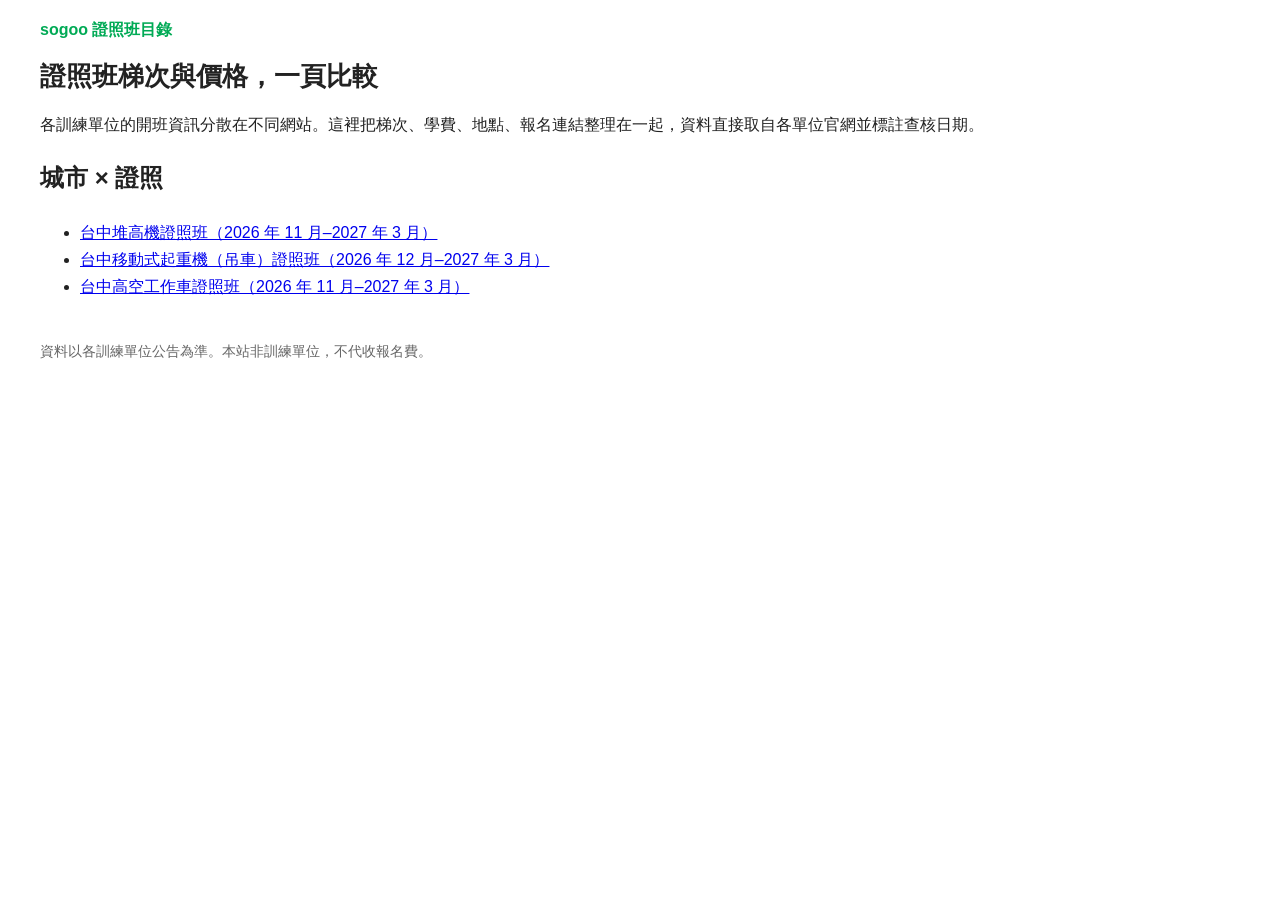
<file: index.html>
<!doctype html><html lang="zh-Hant-TW"><head><meta charset="utf-8"><meta name="viewport" content="width=device-width,initial-scale=1">
<title>sogoo 證照班目錄｜各單位梯次與價格比較</title>
<meta name="description" content="把各訓練單位的職安證照班梯次、價格、地點整理在同一頁比較。目前有台中堆高機、移動式起重機（吊車）證照班。">
<link rel="stylesheet" href="/style.css"></head><body>
<header><a href="/">sogoo 證照班目錄</a></header>
<h1>證照班梯次與價格，一頁比較</h1>
<p>各訓練單位的開班資訊分散在不同網站。這裡把梯次、學費、地點、報名連結整理在一起，資料直接取自各單位官網並標註查核日期。</p>
<h2>城市 × 證照</h2>
<ul><li><a href="/taichung/forklift/">台中堆高機證照班（2026 年 11 月–2027 年 3 月）</a></li>
<li><a href="/taichung/mobile-crane/">台中移動式起重機（吊車）證照班（2026 年 12 月–2027 年 3 月）</a></li>
<li><a href="/taichung/aerial-platform/">台中高空工作車證照班（2026 年 11 月–2027 年 3 月）</a></li></ul>
<footer>資料以各訓練單位公告為準。本站非訓練單位，不代收報名費。</footer>
</body></html>
</file>
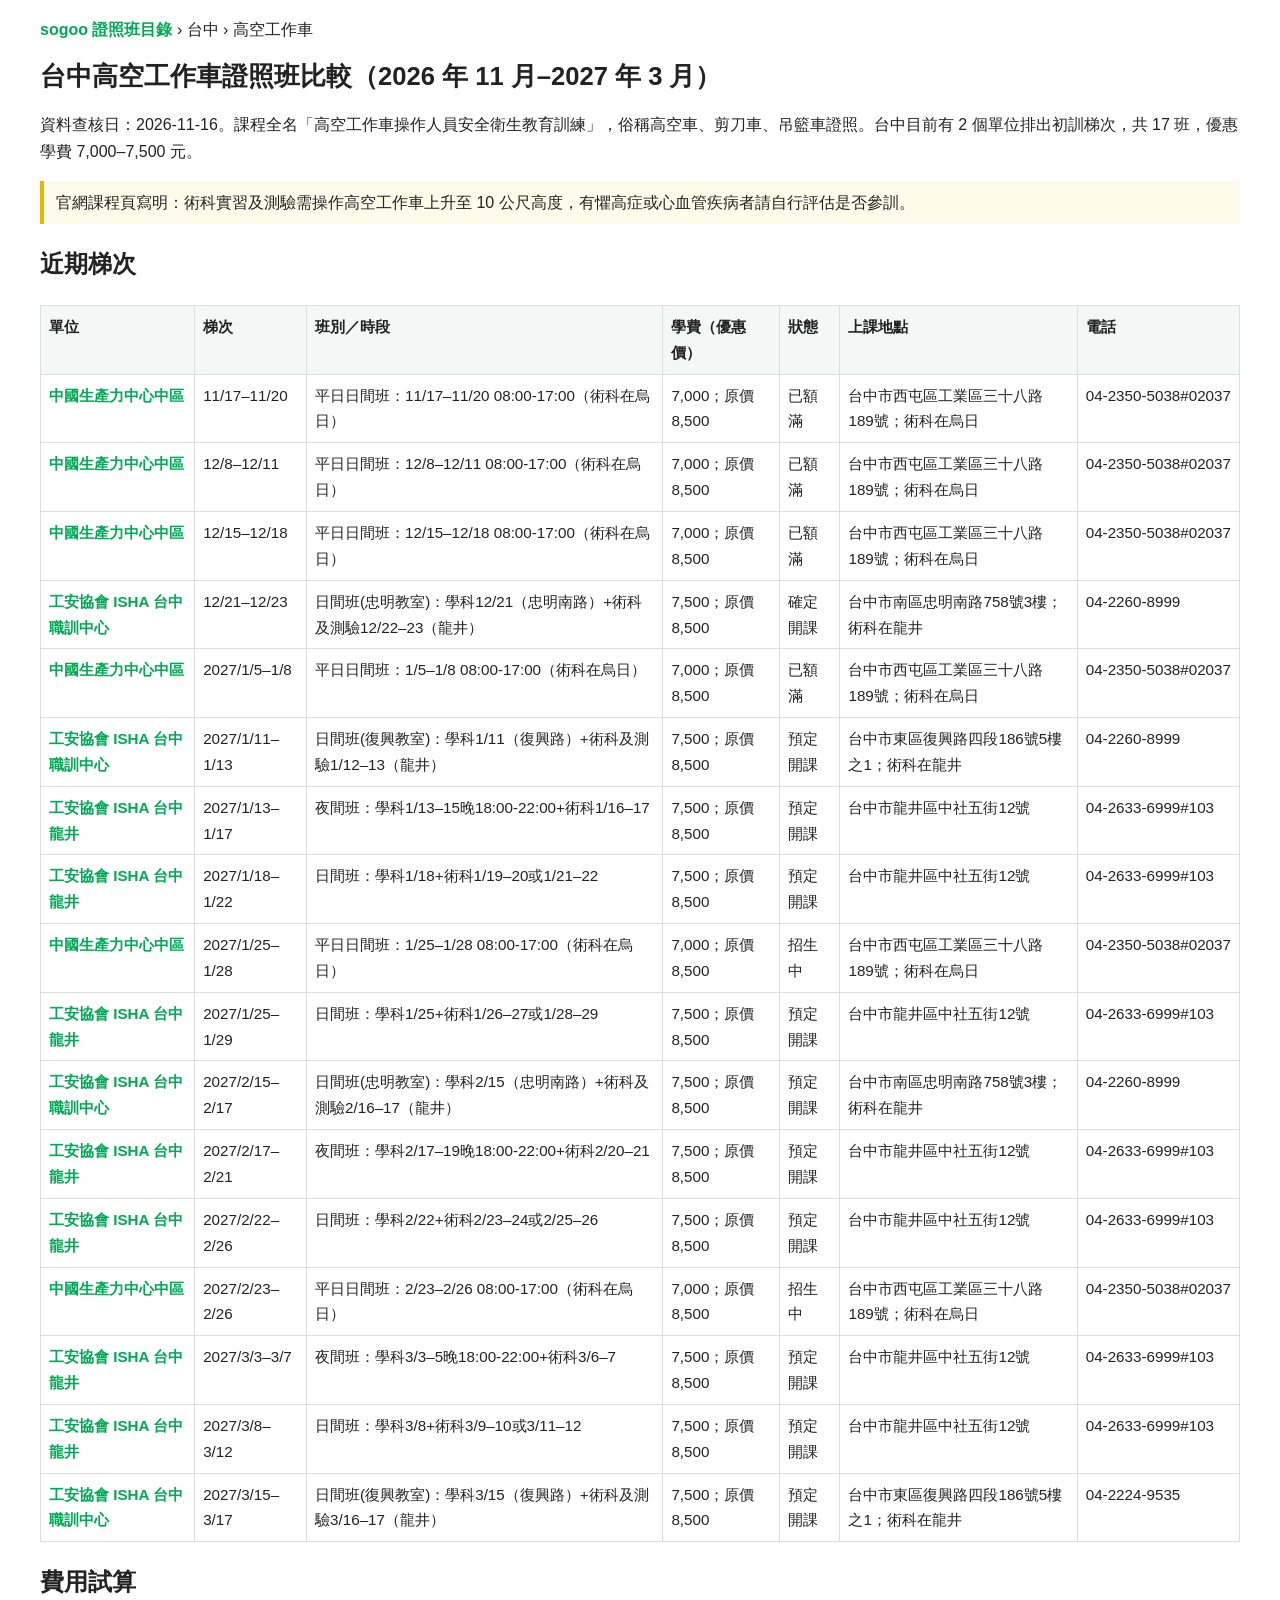
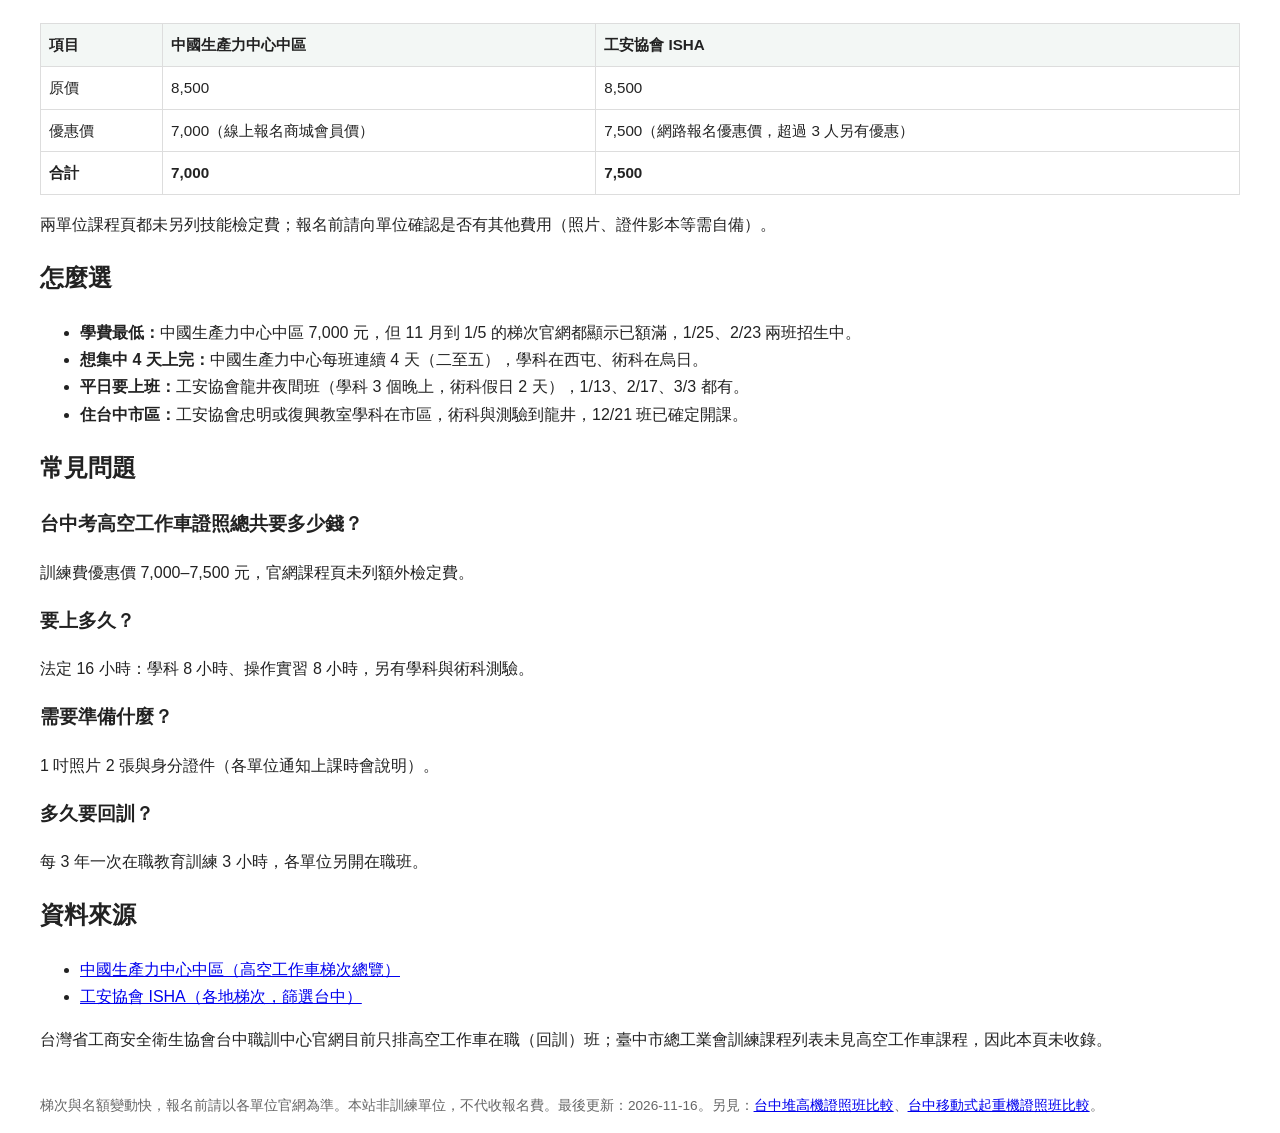
<file: taichung/aerial-platform/index.html>
<!doctype html><html lang="zh-Hant-TW"><head><meta charset="utf-8"><meta name="viewport" content="width=device-width,initial-scale=1">
<title>台中高空工作車證照班比較 2026–2027｜梯次、費用、地點｜sogoo</title>
<meta name="description" content="台中高空工作車操作人員訓練班梯次比較：中國生產力中心中區、工安協會 ISHA 台中。16 小時，優惠學費 7,000–7,500 元，結訓取得結業證書。">
<link rel="stylesheet" href="/style.css">
<script type="application/ld+json">{"@context":"https://schema.org","@type":"FAQPage","mainEntity":[
{"@type":"Question","name":"台中考高空工作車證照要多少錢？","acceptedAnswer":{"@type":"Answer","text":"訓練費優惠價約 7,000–7,500 元（原價 8,500 元）。官網課程頁未列另外的檢定費，結訓並通過學術科測驗後核發結業證書。"}},
{"@type":"Question","name":"高空工作車訓練班要上幾天？","acceptedAnswer":{"@type":"Answer","text":"法定 16 小時：學科 8 小時（含法規、構造、作業裝置）加操作實習 8 小時，另有學科與術科測驗。多數梯次 3–5 天上完。"}},
{"@type":"Question","name":"高空工作車多久要回訓？","acceptedAnswer":{"@type":"Answer","text":"在職教育訓練每 3 年需完成 3 小時，各單位另有開在職班，費用另計。"}}]}</script>
</head><body>
<header><a href="/">sogoo 證照班目錄</a> › 台中 › 高空工作車</header>
<h1>台中高空工作車證照班比較（2026 年 11 月–2027 年 3 月）</h1>
<p>資料查核日：2026-11-16。課程全名「高空工作車操作人員安全衛生教育訓練」，俗稱高空車、剪刀車、吊籃車證照。台中目前有 2 個單位排出初訓梯次，共 17 班，優惠學費 7,000–7,500 元。</p>
<p class="note">官網課程頁寫明：術科實習及測驗需操作高空工作車上升至 10 公尺高度，有懼高症或心血管疾病者請自行評估是否參訓。</p>
<h2>近期梯次</h2>
<div class="wrap"><table>
<thead><tr><th>單位</th><th>梯次</th><th>班別／時段</th><th>學費（優惠價）</th><th>狀態</th><th>上課地點</th><th>電話</th></tr></thead>
<tbody>
<tr><td><a href="https://store.cpc.org.tw/train/contents/TD4016" target="_blank" rel="noopener nofollow" title="開啟中國生產力中心中區官網課程頁">中國生產力中心中區</a></td><td>11/17–11/20</td><td>平日日間班：11/17–11/20 08:00-17:00（術科在烏日）</td><td>7,000；原價 8,500</td><td>已額滿</td><td>台中市西屯區工業區三十八路189號；術科在烏日</td><td>04-2350-5038#02037</td></tr>
<tr><td><a href="https://store.cpc.org.tw/train/contents/TD4017" target="_blank" rel="noopener nofollow" title="開啟中國生產力中心中區官網課程頁">中國生產力中心中區</a></td><td>12/8–12/11</td><td>平日日間班：12/8–12/11 08:00-17:00（術科在烏日）</td><td>7,000；原價 8,500</td><td>已額滿</td><td>台中市西屯區工業區三十八路189號；術科在烏日</td><td>04-2350-5038#02037</td></tr>
<tr><td><a href="https://store.cpc.org.tw/train/contents/TD8169" target="_blank" rel="noopener nofollow" title="開啟中國生產力中心中區官網課程頁">中國生產力中心中區</a></td><td>12/15–12/18</td><td>平日日間班：12/15–12/18 08:00-17:00（術科在烏日）</td><td>7,000；原價 8,500</td><td>已額滿</td><td>台中市西屯區工業區三十八路189號；術科在烏日</td><td>04-2350-5038#02037</td></tr>
<tr><td><a href="https://isha.org.tw/Msite/tech/serch_inner.aspx?WorkLogID=11407H001049" target="_blank" rel="noopener nofollow" title="開啟工安協會 ISHA 台中職訓中心官網課程頁">工安協會 ISHA 台中職訓中心</a></td><td>12/21–12/23</td><td>日間班(忠明教室)：學科12/21（忠明南路）+術科及測驗12/22–23（龍井）</td><td>7,500；原價 8,500</td><td>確定開課</td><td>台中市南區忠明南路758號3樓；術科在龍井</td><td>04-2260-8999</td></tr>
<tr><td><a href="https://store.cpc.org.tw/train/contents/TD8691" target="_blank" rel="noopener nofollow" title="開啟中國生產力中心中區官網課程頁">中國生產力中心中區</a></td><td>2027/1/5–1/8</td><td>平日日間班：1/5–1/8 08:00-17:00（術科在烏日）</td><td>7,000；原價 8,500</td><td>已額滿</td><td>台中市西屯區工業區三十八路189號；術科在烏日</td><td>04-2350-5038#02037</td></tr>
<tr><td><a href="https://isha.org.tw/Msite/tech/serch_inner.aspx?WorkLogID=11507H001028" target="_blank" rel="noopener nofollow" title="開啟工安協會 ISHA 台中職訓中心官網課程頁">工安協會 ISHA 台中職訓中心</a></td><td>2027/1/11–1/13</td><td>日間班(復興教室)：學科1/11（復興路）+術科及測驗1/12–13（龍井）</td><td>7,500；原價 8,500</td><td>預定開課</td><td>台中市東區復興路四段186號5樓之1；術科在龍井</td><td>04-2260-8999</td></tr>
<tr><td><a href="https://isha.org.tw/Msite/tech/serch_inner.aspx?WorkLogID=11507Y001109" target="_blank" rel="noopener nofollow" title="開啟工安協會 ISHA 台中龍井官網課程頁">工安協會 ISHA 台中龍井</a></td><td>2027/1/13–1/17</td><td>夜間班：學科1/13–15晚18:00-22:00+術科1/16–17</td><td>7,500；原價 8,500</td><td>預定開課</td><td>台中市龍井區中社五街12號</td><td>04-2633-6999#103</td></tr>
<tr><td><a href="https://isha.org.tw/Msite/tech/serch_inner.aspx?WorkLogID=11507Y001074" target="_blank" rel="noopener nofollow" title="開啟工安協會 ISHA 台中龍井官網課程頁">工安協會 ISHA 台中龍井</a></td><td>2027/1/18–1/22</td><td>日間班：學科1/18+術科1/19–20或1/21–22</td><td>7,500；原價 8,500</td><td>預定開課</td><td>台中市龍井區中社五街12號</td><td>04-2633-6999#103</td></tr>
<tr><td><a href="https://store.cpc.org.tw/train/contents/TD8696" target="_blank" rel="noopener nofollow" title="開啟中國生產力中心中區官網課程頁">中國生產力中心中區</a></td><td>2027/1/25–1/28</td><td>平日日間班：1/25–1/28 08:00-17:00（術科在烏日）</td><td>7,000；原價 8,500</td><td>招生中</td><td>台中市西屯區工業區三十八路189號；術科在烏日</td><td>04-2350-5038#02037</td></tr>
<tr><td><a href="https://isha.org.tw/Msite/tech/serch_inner.aspx?WorkLogID=11507Y001075" target="_blank" rel="noopener nofollow" title="開啟工安協會 ISHA 台中龍井官網課程頁">工安協會 ISHA 台中龍井</a></td><td>2027/1/25–1/29</td><td>日間班：學科1/25+術科1/26–27或1/28–29</td><td>7,500；原價 8,500</td><td>預定開課</td><td>台中市龍井區中社五街12號</td><td>04-2633-6999#103</td></tr>
<tr><td><a href="https://isha.org.tw/Msite/tech/serch_inner.aspx?WorkLogID=11507H001029" target="_blank" rel="noopener nofollow" title="開啟工安協會 ISHA 台中職訓中心官網課程頁">工安協會 ISHA 台中職訓中心</a></td><td>2027/2/15–2/17</td><td>日間班(忠明教室)：學科2/15（忠明南路）+術科及測驗2/16–17（龍井）</td><td>7,500；原價 8,500</td><td>預定開課</td><td>台中市南區忠明南路758號3樓；術科在龍井</td><td>04-2260-8999</td></tr>
<tr><td><a href="https://isha.org.tw/Msite/tech/serch_inner.aspx?WorkLogID=11507Y001106" target="_blank" rel="noopener nofollow" title="開啟工安協會 ISHA 台中龍井官網課程頁">工安協會 ISHA 台中龍井</a></td><td>2027/2/17–2/21</td><td>夜間班：學科2/17–19晚18:00-22:00+術科2/20–21</td><td>7,500；原價 8,500</td><td>預定開課</td><td>台中市龍井區中社五街12號</td><td>04-2633-6999#103</td></tr>
<tr><td><a href="https://isha.org.tw/Msite/tech/serch_inner.aspx?WorkLogID=11507Y001081" target="_blank" rel="noopener nofollow" title="開啟工安協會 ISHA 台中龍井官網課程頁">工安協會 ISHA 台中龍井</a></td><td>2027/2/22–2/26</td><td>日間班：學科2/22+術科2/23–24或2/25–26</td><td>7,500；原價 8,500</td><td>預定開課</td><td>台中市龍井區中社五街12號</td><td>04-2633-6999#103</td></tr>
<tr><td><a href="https://store.cpc.org.tw/train/contents/TD8698" target="_blank" rel="noopener nofollow" title="開啟中國生產力中心中區官網課程頁">中國生產力中心中區</a></td><td>2027/2/23–2/26</td><td>平日日間班：2/23–2/26 08:00-17:00（術科在烏日）</td><td>7,000；原價 8,500</td><td>招生中</td><td>台中市西屯區工業區三十八路189號；術科在烏日</td><td>04-2350-5038#02037</td></tr>
<tr><td><a href="https://isha.org.tw/Msite/tech/serch_inner.aspx?WorkLogID=11507Y001110" target="_blank" rel="noopener nofollow" title="開啟工安協會 ISHA 台中龍井官網課程頁">工安協會 ISHA 台中龍井</a></td><td>2027/3/3–3/7</td><td>夜間班：學科3/3–5晚18:00-22:00+術科3/6–7</td><td>7,500；原價 8,500</td><td>預定開課</td><td>台中市龍井區中社五街12號</td><td>04-2633-6999#103</td></tr>
<tr><td><a href="https://isha.org.tw/Msite/tech/serch_inner.aspx?WorkLogID=11507Y001084" target="_blank" rel="noopener nofollow" title="開啟工安協會 ISHA 台中龍井官網課程頁">工安協會 ISHA 台中龍井</a></td><td>2027/3/8–3/12</td><td>日間班：學科3/8+術科3/9–10或3/11–12</td><td>7,500；原價 8,500</td><td>預定開課</td><td>台中市龍井區中社五街12號</td><td>04-2633-6999#103</td></tr>
<tr><td><a href="https://isha.org.tw/Msite/tech/serch_inner.aspx?WorkLogID=11607H001001" target="_blank" rel="noopener nofollow" title="開啟工安協會 ISHA 台中職訓中心官網課程頁">工安協會 ISHA 台中職訓中心</a></td><td>2027/3/15–3/17</td><td>日間班(復興教室)：學科3/15（復興路）+術科及測驗3/16–17（龍井）</td><td>7,500；原價 8,500</td><td>預定開課</td><td>台中市東區復興路四段186號5樓之1；術科在龍井</td><td>04-2224-9535</td></tr>
</tbody></table></div>
<h2>費用試算</h2>
<div class="wrap"><table>
<thead><tr><th>項目</th><th>中國生產力中心中區</th><th>工安協會 ISHA</th></tr></thead>
<tbody>
<tr><td>原價</td><td>8,500</td><td>8,500</td></tr>
<tr><td>優惠價</td><td>7,000（線上報名商城會員價）</td><td>7,500（網路報名優惠價，超過 3 人另有優惠）</td></tr>
<tr><td><strong>合計</strong></td><td><strong>7,000</strong></td><td><strong>7,500</strong></td></tr>
</tbody></table></div>
<p>兩單位課程頁都未另列技能檢定費；報名前請向單位確認是否有其他費用（照片、證件影本等需自備）。</p>
<h2>怎麼選</h2>
<ul>
<li><strong>學費最低：</strong>中國生產力中心中區 7,000 元，但 11 月到 1/5 的梯次官網都顯示已額滿，1/25、2/23 兩班招生中。</li>
<li><strong>想集中 4 天上完：</strong>中國生產力中心每班連續 4 天（二至五），學科在西屯、術科在烏日。</li>
<li><strong>平日要上班：</strong>工安協會龍井夜間班（學科 3 個晚上，術科假日 2 天），1/13、2/17、3/3 都有。</li>
<li><strong>住台中市區：</strong>工安協會忠明或復興教室學科在市區，術科與測驗到龍井，12/21 班已確定開課。</li>
</ul>
<h2>常見問題</h2>
<h3>台中考高空工作車證照總共要多少錢？</h3><p>訓練費優惠價 7,000–7,500 元，官網課程頁未列額外檢定費。</p>
<h3>要上多久？</h3><p>法定 16 小時：學科 8 小時、操作實習 8 小時，另有學科與術科測驗。</p>
<h3>需要準備什麼？</h3><p>1 吋照片 2 張與身分證件（各單位通知上課時會說明）。</p>
<h3>多久要回訓？</h3><p>每 3 年一次在職教育訓練 3 小時，各單位另開在職班。</p>
<h2>資料來源</h2>
<ul>
<li><a href="https://tc.cpc.org.tw/classcategorygroup/content/91" rel="nofollow">中國生產力中心中區（高空工作車梯次總覽）</a></li>
<li><a href="https://isha.org.tw/Msite/tech/tech_lesson_info.aspx?NO=MDcwMDE4" rel="nofollow">工安協會 ISHA（各地梯次，篩選台中）</a></li>
</ul>
<p>台灣省工商安全衛生協會台中職訓中心官網目前只排高空工作車在職（回訓）班；臺中市總工業會訓練課程列表未見高空工作車課程，因此本頁未收錄。</p>
<footer>梯次與名額變動快，報名前請以各單位官網為準。本站非訓練單位，不代收報名費。最後更新：2026-11-16。另見：<a href="/taichung/forklift/">台中堆高機證照班比較</a>、<a href="/taichung/mobile-crane/">台中移動式起重機證照班比較</a>。</footer>
</body></html>
</file>
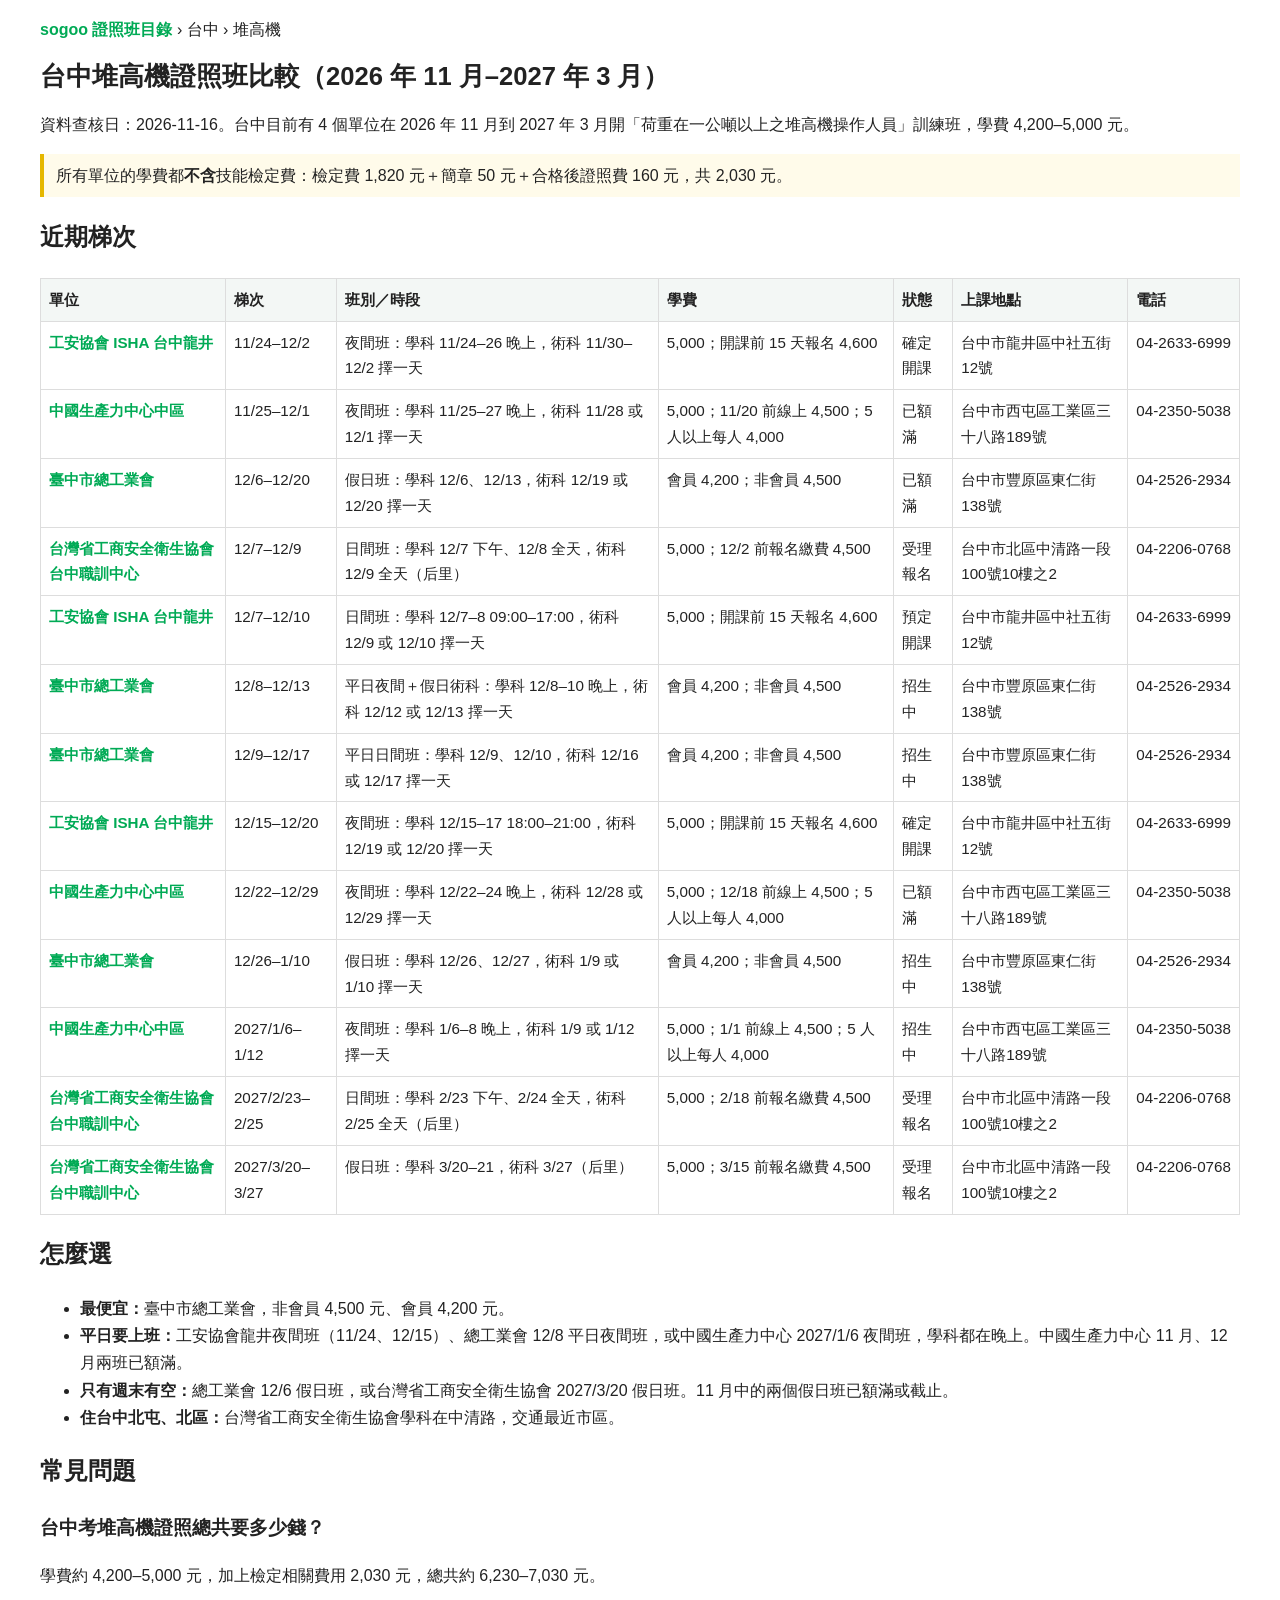
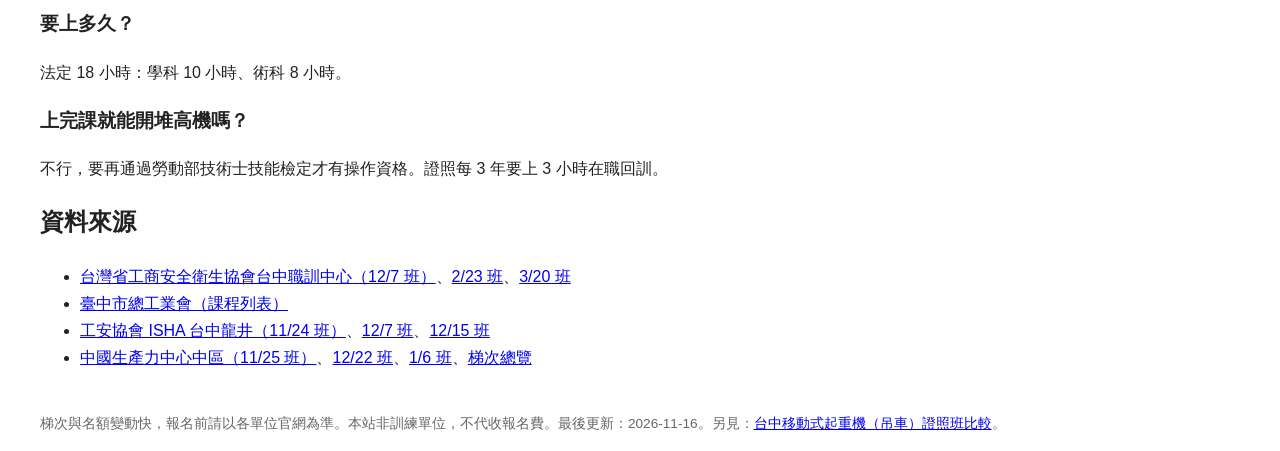
<file: taichung/forklift/index.html>
<!doctype html><html lang="zh-Hant-TW"><head><meta charset="utf-8"><meta name="viewport" content="width=device-width,initial-scale=1">
<title>台中堆高機證照班比較 2026–2027｜梯次、費用、地點｜sogoo</title>
<meta name="description" content="台中堆高機證照班 2026 年 11 月–2027 年 3 月梯次比較：中國生產力中心、臺中市總工業會、工安協會、台灣省工商安全衛生協會。學費 4,200–5,000 元，另加檢定費 2,030 元。">
<link rel="stylesheet" href="/style.css">
<script type="application/ld+json">{"@context":"https://schema.org","@type":"FAQPage","mainEntity":[
{"@type":"Question","name":"台中考堆高機證照總共要多少錢？","acceptedAnswer":{"@type":"Answer","text":"訓練費約 4,200–5,000 元，另需技能檢定費 1,820 元、簡章 50 元、合格後證照費 160 元，合計約 6,230–7,030 元。"}},
{"@type":"Question","name":"堆高機證照班要上多久？","acceptedAnswer":{"@type":"Answer","text":"法定 18 小時：學科 10 小時、術科實習 8 小時。夜間班通常學科 3 個晚上加術科 1 天；假日班約 2–3 個週末。"}},
{"@type":"Question","name":"上完課就可以開堆高機嗎？","acceptedAnswer":{"@type":"Answer","text":"不行。結訓取得期滿證明後，還要通過技術士技能檢定，才具操作資格。"}}]}</script>
</head><body>
<header><a href="/">sogoo 證照班目錄</a> › 台中 › 堆高機</header>
<h1>台中堆高機證照班比較（2026 年 11 月–2027 年 3 月）</h1>
<p>資料查核日：2026-11-16。台中目前有 4 個單位在 2026 年 11 月到 2027 年 3 月開「荷重在一公噸以上之堆高機操作人員」訓練班，學費 4,200–5,000 元。</p>
<p class="note">所有單位的學費都<strong>不含</strong>技能檢定費：檢定費 1,820 元＋簡章 50 元＋合格後證照費 160 元，共 2,030 元。</p>
<h2>近期梯次</h2>
<div class="wrap"><table>
<thead><tr><th>單位</th><th>梯次</th><th>班別／時段</th><th>學費</th><th>狀態</th><th>上課地點</th><th>電話</th></tr></thead>
<tbody>
<tr><td><a href="https://isha.org.tw/Msite/tech/serch_inner.aspx?WorkLogID=11507Y001019" target="_blank" rel="noopener nofollow" title="開啟工安協會 ISHA 台中龍井官網課程頁">工安協會 ISHA 台中龍井</a></td><td>11/24–12/2</td><td>夜間班：學科 11/24–26 晚上，術科 11/30–12/2 擇一天</td><td>5,000；開課前 15 天報名 4,600</td><td>確定開課</td><td>台中市龍井區中社五街12號</td><td>04-2633-6999</td></tr>
<tr><td><a href="https://store.cpc.org.tw/train/contents/TD7375" target="_blank" rel="noopener nofollow" title="開啟中國生產力中心中區官網課程頁">中國生產力中心中區</a></td><td>11/25–12/1</td><td>夜間班：學科 11/25–27 晚上，術科 11/28 或 12/1 擇一天</td><td>5,000；11/20 前線上 4,500；5 人以上每人 4,000</td><td>已額滿</td><td>台中市西屯區工業區三十八路189號</td><td>04-2350-5038</td></tr>
<tr><td><a href="https://www.thiu.org.tw/classes/5" target="_blank" rel="noopener nofollow" title="開啟臺中市總工業會官網課程頁">臺中市總工業會</a></td><td>12/6–12/20</td><td>假日班：學科 12/6、12/13，術科 12/19 或 12/20 擇一天</td><td>會員 4,200；非會員 4,500</td><td>已額滿</td><td>台中市豐原區東仁街138號</td><td>04-2526-2934</td></tr>
<tr><td><a href="https://www.tpic.yuhsine.com/ClassSignUp.aspx?CNo=156883" target="_blank" rel="noopener nofollow" title="開啟台灣省工商安全衛生協會台中職訓中心官網課程頁">台灣省工商安全衛生協會台中職訓中心</a></td><td>12/7–12/9</td><td>日間班：學科 12/7 下午、12/8 全天，術科 12/9 全天（后里）</td><td>5,000；12/2 前報名繳費 4,500</td><td>受理報名</td><td>台中市北區中清路一段100號10樓之2</td><td>04-2206-0768</td></tr>
<tr><td><a href="https://isha.org.tw/Msite/tech/serch_inner.aspx?WorkLogID=11507Y001012" target="_blank" rel="noopener nofollow" title="開啟工安協會 ISHA 台中龍井官網課程頁">工安協會 ISHA 台中龍井</a></td><td>12/7–12/10</td><td>日間班：學科 12/7–8 09:00–17:00，術科 12/9 或 12/10 擇一天</td><td>5,000；開課前 15 天報名 4,600</td><td>預定開課</td><td>台中市龍井區中社五街12號</td><td>04-2633-6999</td></tr>
<tr><td><a href="https://www.thiu.org.tw/classes/40" target="_blank" rel="noopener nofollow" title="開啟臺中市總工業會官網課程頁">臺中市總工業會</a></td><td>12/8–12/13</td><td>平日夜間＋假日術科：學科 12/8–10 晚上，術科 12/12 或 12/13 擇一天</td><td>會員 4,200；非會員 4,500</td><td>招生中</td><td>台中市豐原區東仁街138號</td><td>04-2526-2934</td></tr>
<tr><td><a href="https://www.thiu.org.tw/classes/12" target="_blank" rel="noopener nofollow" title="開啟臺中市總工業會官網課程頁">臺中市總工業會</a></td><td>12/9–12/17</td><td>平日日間班：學科 12/9、12/10，術科 12/16 或 12/17 擇一天</td><td>會員 4,200；非會員 4,500</td><td>招生中</td><td>台中市豐原區東仁街138號</td><td>04-2526-2934</td></tr>
<tr><td><a href="https://isha.org.tw/Msite/tech/serch_inner.aspx?WorkLogID=11507Y001020" target="_blank" rel="noopener nofollow" title="開啟工安協會 ISHA 台中龍井官網課程頁">工安協會 ISHA 台中龍井</a></td><td>12/15–12/20</td><td>夜間班：學科 12/15–17 18:00–21:00，術科 12/19 或 12/20 擇一天</td><td>5,000；開課前 15 天報名 4,600</td><td>確定開課</td><td>台中市龍井區中社五街12號</td><td>04-2633-6999</td></tr>
<tr><td><a href="https://store.cpc.org.tw/train/contents/TD7859" target="_blank" rel="noopener nofollow" title="開啟中國生產力中心中區官網課程頁">中國生產力中心中區</a></td><td>12/22–12/29</td><td>夜間班：學科 12/22–24 晚上，術科 12/28 或 12/29 擇一天</td><td>5,000；12/18 前線上 4,500；5 人以上每人 4,000</td><td>已額滿</td><td>台中市西屯區工業區三十八路189號</td><td>04-2350-5038</td></tr>
<tr><td><a href="https://www.thiu.org.tw/classes/208" target="_blank" rel="noopener nofollow" title="開啟臺中市總工業會官網課程頁">臺中市總工業會</a></td><td>12/26–1/10</td><td>假日班：學科 12/26、12/27，術科 1/9 或 1/10 擇一天</td><td>會員 4,200；非會員 4,500</td><td>招生中</td><td>台中市豐原區東仁街138號</td><td>04-2526-2934</td></tr>
<tr><td><a href="https://store.cpc.org.tw/train/contents/TD8650" target="_blank" rel="noopener nofollow" title="開啟中國生產力中心中區官網課程頁">中國生產力中心中區</a></td><td>2027/1/6–1/12</td><td>夜間班：學科 1/6–8 晚上，術科 1/9 或 1/12 擇一天</td><td>5,000；1/1 前線上 4,500；5 人以上每人 4,000</td><td>招生中</td><td>台中市西屯區工業區三十八路189號</td><td>04-2350-5038</td></tr>
<tr><td><a href="https://www.tpic.yuhsine.com/ClassSignUp.aspx?CNo=157032" target="_blank" rel="noopener nofollow" title="開啟台灣省工商安全衛生協會台中職訓中心官網課程頁">台灣省工商安全衛生協會台中職訓中心</a></td><td>2027/2/23–2/25</td><td>日間班：學科 2/23 下午、2/24 全天，術科 2/25 全天（后里）</td><td>5,000；2/18 前報名繳費 4,500</td><td>受理報名</td><td>台中市北區中清路一段100號10樓之2</td><td>04-2206-0768</td></tr>
<tr><td><a href="https://www.tpic.yuhsine.com/ClassSignUp.aspx?CNo=157071" target="_blank" rel="noopener nofollow" title="開啟台灣省工商安全衛生協會台中職訓中心官網課程頁">台灣省工商安全衛生協會台中職訓中心</a></td><td>2027/3/20–3/27</td><td>假日班：學科 3/20–21，術科 3/27（后里）</td><td>5,000；3/15 前報名繳費 4,500</td><td>受理報名</td><td>台中市北區中清路一段100號10樓之2</td><td>04-2206-0768</td></tr>
</tbody></table></div>
<h2>怎麼選</h2>
<ul>
<li><strong>最便宜：</strong>臺中市總工業會，非會員 4,500 元、會員 4,200 元。</li>
<li><strong>平日要上班：</strong>工安協會龍井夜間班（11/24、12/15）、總工業會 12/8 平日夜間班，或中國生產力中心 2027/1/6 夜間班，學科都在晚上。中國生產力中心 11 月、12 月兩班已額滿。</li>
<li><strong>只有週末有空：</strong>總工業會 12/6 假日班，或台灣省工商安全衛生協會 2027/3/20 假日班。11 月中的兩個假日班已額滿或截止。</li>
<li><strong>住台中北屯、北區：</strong>台灣省工商安全衛生協會學科在中清路，交通最近市區。</li>
</ul>
<h2>常見問題</h2>
<h3>台中考堆高機證照總共要多少錢？</h3><p>學費約 4,200–5,000 元，加上檢定相關費用 2,030 元，總共約 6,230–7,030 元。</p>
<h3>要上多久？</h3><p>法定 18 小時：學科 10 小時、術科 8 小時。</p>
<h3>上完課就能開堆高機嗎？</h3><p>不行，要再通過勞動部技術士技能檢定才有操作資格。證照每 3 年要上 3 小時在職回訓。</p>
<h2>資料來源</h2>
<ul>
<li><a href="https://www.tpic.yuhsine.com/ClassSignUp.aspx?CNo=156883" rel="nofollow">台灣省工商安全衛生協會台中職訓中心（12/7 班）</a>、<a href="https://www.tpic.yuhsine.com/ClassSignUp.aspx?CNo=157032" rel="nofollow">2/23 班</a>、<a href="https://www.tpic.yuhsine.com/ClassSignUp.aspx?CNo=157071" rel="nofollow">3/20 班</a></li>
<li><a href="https://www.thiu.org.tw/class.php?type=1" rel="nofollow">臺中市總工業會（課程列表）</a></li>
<li><a href="https://isha.org.tw/Msite/tech/serch_inner.aspx?WorkLogID=11507Y001019" rel="nofollow">工安協會 ISHA 台中龍井（11/24 班）</a>、<a href="https://isha.org.tw/Msite/tech/serch_inner.aspx?WorkLogID=11507Y001012" rel="nofollow">12/7 班</a>、<a href="https://isha.org.tw/Msite/tech/serch_inner.aspx?WorkLogID=11507Y001020" rel="nofollow">12/15 班</a></li>
<li><a href="https://store.cpc.org.tw/train/contents/TD7375" rel="nofollow">中國生產力中心中區（11/25 班）</a>、<a href="https://store.cpc.org.tw/train/contents/TD7859" rel="nofollow">12/22 班</a>、<a href="https://store.cpc.org.tw/train/contents/TD8650" rel="nofollow">1/6 班</a>、<a href="https://tc.cpc.org.tw/classcategorygroup/content/85" rel="nofollow">梯次總覽</a></li>
</ul>
<footer>梯次與名額變動快，報名前請以各單位官網為準。本站非訓練單位，不代收報名費。最後更新：2026-11-16。另見：<a href="/taichung/mobile-crane/">台中移動式起重機（吊車）證照班比較</a>。</footer>
</body></html>
</file>
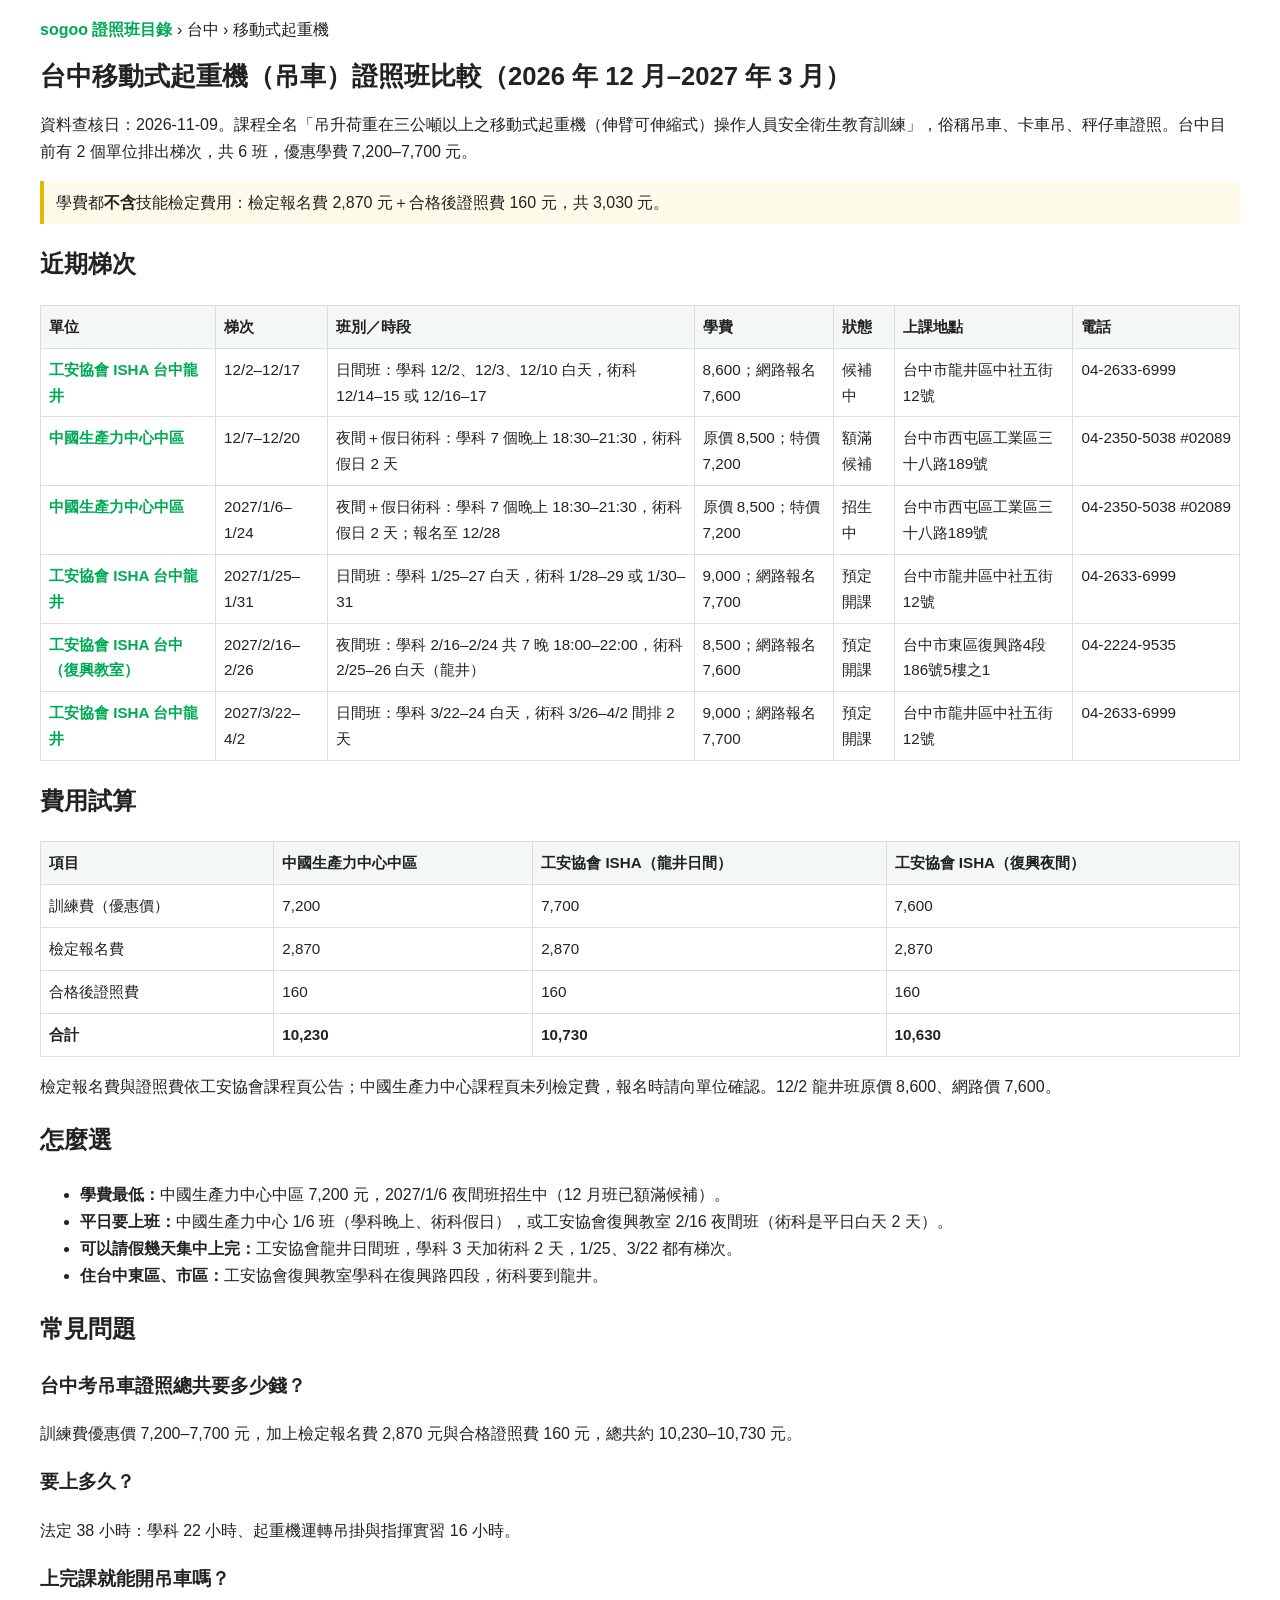
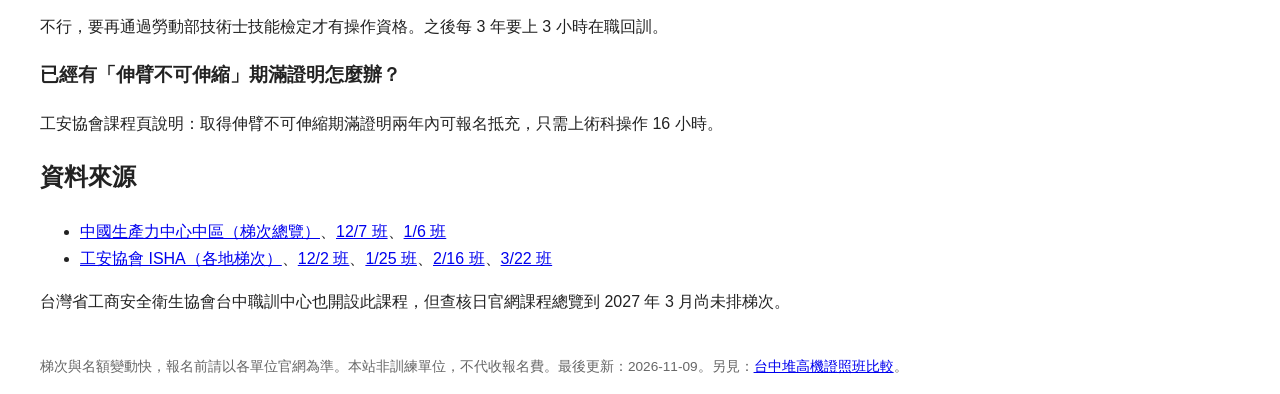
<file: taichung/mobile-crane/index.html>
<!doctype html><html lang="zh-Hant-TW"><head><meta charset="utf-8"><meta name="viewport" content="width=device-width,initial-scale=1">
<title>台中移動式起重機（吊車）證照班比較 2026–2027｜梯次、費用、地點｜sogoo</title>
<meta name="description" content="台中三公噸以上移動式起重機（吊車）操作人員訓練班梯次比較：中國生產力中心中區、工安協會 ISHA 台中。38 小時，學費 7,200–7,700 元，另加檢定費 2,870 元與證照費 160 元。">
<link rel="stylesheet" href="/style.css">
<script type="application/ld+json">{"@context":"https://schema.org","@type":"FAQPage","mainEntity":[
{"@type":"Question","name":"台中考移動式起重機（吊車）證照總共要多少錢？","acceptedAnswer":{"@type":"Answer","text":"訓練費約 7,200–7,700 元（優惠價），另需技能檢定報名費 2,870 元、合格後證照費 160 元，合計約 10,230–10,730 元。"}},
{"@type":"Question","name":"移動式起重機訓練班要上多久？","acceptedAnswer":{"@type":"Answer","text":"法定 38 小時：學科 22 小時、起重機運轉吊掛與指揮實習 16 小時。夜間班通常學科 7 個晚上加術科 2 天；日間班學科 3 天加術科 2 天。"}},
{"@type":"Question","name":"上完課就可以開吊車嗎？","acceptedAnswer":{"@type":"Answer","text":"不行。結訓取得期滿證明後，還要通過勞動部技術士技能檢定，才具三公噸以上移動式起重機操作資格。"}}]}</script>
</head><body>
<header><a href="/">sogoo 證照班目錄</a> › 台中 › 移動式起重機</header>
<h1>台中移動式起重機（吊車）證照班比較（2026 年 12 月–2027 年 3 月）</h1>
<p>資料查核日：2026-11-09。課程全名「吊升荷重在三公噸以上之移動式起重機（伸臂可伸縮式）操作人員安全衛生教育訓練」，俗稱吊車、卡車吊、秤仔車證照。台中目前有 2 個單位排出梯次，共 6 班，優惠學費 7,200–7,700 元。</p>
<p class="note">學費都<strong>不含</strong>技能檢定費用：檢定報名費 2,870 元＋合格後證照費 160 元，共 3,030 元。</p>
<h2>近期梯次</h2>
<div class="wrap"><table>
<thead><tr><th>單位</th><th>梯次</th><th>班別／時段</th><th>學費</th><th>狀態</th><th>上課地點</th><th>電話</th></tr></thead>
<tbody>
<tr><td><a href="https://isha.org.tw/Msite/tech/serch_inner.aspx?WorkLogID=11506Y001041" target="_blank" rel="noopener nofollow" title="開啟工安協會 ISHA 台中龍井官網課程頁">工安協會 ISHA 台中龍井</a></td><td>12/2–12/17</td><td>日間班：學科 12/2、12/3、12/10 白天，術科 12/14–15 或 12/16–17</td><td>8,600；網路報名 7,600</td><td>候補中</td><td>台中市龍井區中社五街12號</td><td>04-2633-6999</td></tr>
<tr><td><a href="https://store.cpc.org.tw/train/contents/TD7729" target="_blank" rel="noopener nofollow" title="開啟中國生產力中心中區官網課程頁">中國生產力中心中區</a></td><td>12/7–12/20</td><td>夜間＋假日術科：學科 7 個晚上 18:30–21:30，術科假日 2 天</td><td>原價 8,500；特價 7,200</td><td>額滿候補</td><td>台中市西屯區工業區三十八路189號</td><td>04-2350-5038 #02089</td></tr>
<tr><td><a href="https://store.cpc.org.tw/train/contents/TD8475" target="_blank" rel="noopener nofollow" title="開啟中國生產力中心中區官網課程頁">中國生產力中心中區</a></td><td>2027/1/6–1/24</td><td>夜間＋假日術科：學科 7 個晚上 18:30–21:30，術科假日 2 天；報名至 12/28</td><td>原價 8,500；特價 7,200</td><td>招生中</td><td>台中市西屯區工業區三十八路189號</td><td>04-2350-5038 #02089</td></tr>
<tr><td><a href="https://isha.org.tw/Msite/tech/serch_inner.aspx?WorkLogID=11506Y001045" target="_blank" rel="noopener nofollow" title="開啟工安協會 ISHA 台中龍井官網課程頁">工安協會 ISHA 台中龍井</a></td><td>2027/1/25–1/31</td><td>日間班：學科 1/25–27 白天，術科 1/28–29 或 1/30–31</td><td>9,000；網路報名 7,700</td><td>預定開課</td><td>台中市龍井區中社五街12號</td><td>04-2633-6999</td></tr>
<tr><td><a href="https://isha.org.tw/Msite/tech/serch_inner.aspx?WorkLogID=11506H001013" target="_blank" rel="noopener nofollow" title="開啟工安協會 ISHA 台中職訓中心官網課程頁">工安協會 ISHA 台中（復興教室）</a></td><td>2027/2/16–2/26</td><td>夜間班：學科 2/16–2/24 共 7 晚 18:00–22:00，術科 2/25–26 白天（龍井）</td><td>8,500；網路報名 7,600</td><td>預定開課</td><td>台中市東區復興路4段186號5樓之1</td><td>04-2224-9535</td></tr>
<tr><td><a href="https://isha.org.tw/Msite/tech/serch_inner.aspx?WorkLogID=11506Y001046" target="_blank" rel="noopener nofollow" title="開啟工安協會 ISHA 台中龍井官網課程頁">工安協會 ISHA 台中龍井</a></td><td>2027/3/22–4/2</td><td>日間班：學科 3/22–24 白天，術科 3/26–4/2 間排 2 天</td><td>9,000；網路報名 7,700</td><td>預定開課</td><td>台中市龍井區中社五街12號</td><td>04-2633-6999</td></tr>
</tbody></table></div>
<h2>費用試算</h2>
<div class="wrap"><table>
<thead><tr><th>項目</th><th>中國生產力中心中區</th><th>工安協會 ISHA（龍井日間）</th><th>工安協會 ISHA（復興夜間）</th></tr></thead>
<tbody>
<tr><td>訓練費（優惠價）</td><td>7,200</td><td>7,700</td><td>7,600</td></tr>
<tr><td>檢定報名費</td><td>2,870</td><td>2,870</td><td>2,870</td></tr>
<tr><td>合格後證照費</td><td>160</td><td>160</td><td>160</td></tr>
<tr><td><strong>合計</strong></td><td><strong>10,230</strong></td><td><strong>10,730</strong></td><td><strong>10,630</strong></td></tr>
</tbody></table></div>
<p>檢定報名費與證照費依工安協會課程頁公告；中國生產力中心課程頁未列檢定費，報名時請向單位確認。12/2 龍井班原價 8,600、網路價 7,600。</p>
<h2>怎麼選</h2>
<ul>
<li><strong>學費最低：</strong>中國生產力中心中區 7,200 元，2027/1/6 夜間班招生中（12 月班已額滿候補）。</li>
<li><strong>平日要上班：</strong>中國生產力中心 1/6 班（學科晚上、術科假日），或工安協會復興教室 2/16 夜間班（術科是平日白天 2 天）。</li>
<li><strong>可以請假幾天集中上完：</strong>工安協會龍井日間班，學科 3 天加術科 2 天，1/25、3/22 都有梯次。</li>
<li><strong>住台中東區、市區：</strong>工安協會復興教室學科在復興路四段，術科要到龍井。</li>
</ul>
<h2>常見問題</h2>
<h3>台中考吊車證照總共要多少錢？</h3><p>訓練費優惠價 7,200–7,700 元，加上檢定報名費 2,870 元與合格證照費 160 元，總共約 10,230–10,730 元。</p>
<h3>要上多久？</h3><p>法定 38 小時：學科 22 小時、起重機運轉吊掛與指揮實習 16 小時。</p>
<h3>上完課就能開吊車嗎？</h3><p>不行，要再通過勞動部技術士技能檢定才有操作資格。之後每 3 年要上 3 小時在職回訓。</p>
<h3>已經有「伸臂不可伸縮」期滿證明怎麼辦？</h3><p>工安協會課程頁說明：取得伸臂不可伸縮期滿證明兩年內可報名抵充，只需上術科操作 16 小時。</p>
<h2>資料來源</h2>
<ul>
<li><a href="https://tc.cpc.org.tw/classcategory/content/318" rel="nofollow">中國生產力中心中區（梯次總覽）</a>、<a href="https://store.cpc.org.tw/train/contents/TD7729" rel="nofollow">12/7 班</a>、<a href="https://store.cpc.org.tw/train/contents/TD8475" rel="nofollow">1/6 班</a></li>
<li><a href="https://isha.org.tw/Msite/tech/tech_lesson_info.aspx?NO=MDYwMDA2" rel="nofollow">工安協會 ISHA（各地梯次）</a>、<a href="https://isha.org.tw/Msite/tech/serch_inner.aspx?WorkLogID=11506Y001041" rel="nofollow">12/2 班</a>、<a href="https://isha.org.tw/Msite/tech/serch_inner.aspx?WorkLogID=11506Y001045" rel="nofollow">1/25 班</a>、<a href="https://isha.org.tw/Msite/tech/serch_inner.aspx?WorkLogID=11506H001013" rel="nofollow">2/16 班</a>、<a href="https://isha.org.tw/Msite/tech/serch_inner.aspx?WorkLogID=11506Y001046" rel="nofollow">3/22 班</a></li>
</ul>
<p>台灣省工商安全衛生協會台中職訓中心也開設此課程，但查核日官網課程總覽到 2027 年 3 月尚未排梯次。</p>
<footer>梯次與名額變動快，報名前請以各單位官網為準。本站非訓練單位，不代收報名費。最後更新：2026-11-09。另見：<a href="/taichung/forklift/">台中堆高機證照班比較</a>。</footer>
</body></html>
</file>
<file: style.css>
body{font-family:-apple-system,"Noto Sans TC","PingFang TC","Microsoft JhengHei",sans-serif;max-width:1200px;margin:0 auto;padding:16px;line-height:1.7;color:#222}
header a{color:#0a5;text-decoration:none;font-weight:700}
h1{font-size:1.6em;line-height:1.3}
table{border-collapse:collapse;width:100%;font-size:.95em}
th,td{border:1px solid #ddd;padding:8px;vertical-align:top;text-align:left}
th{background:#f3f7f5}
.wrap{overflow-x:auto}
.note{background:#fffbea;border-left:4px solid #e5b700;padding:8px 12px}
footer{margin-top:40px;font-size:.85em;color:#666}
td a{color:#0a5;text-decoration:none;font-weight:600}
td a:hover,td a:focus{text-decoration:underline}
.wrap td:last-child,.wrap th:last-child{white-space:nowrap}
</file>
